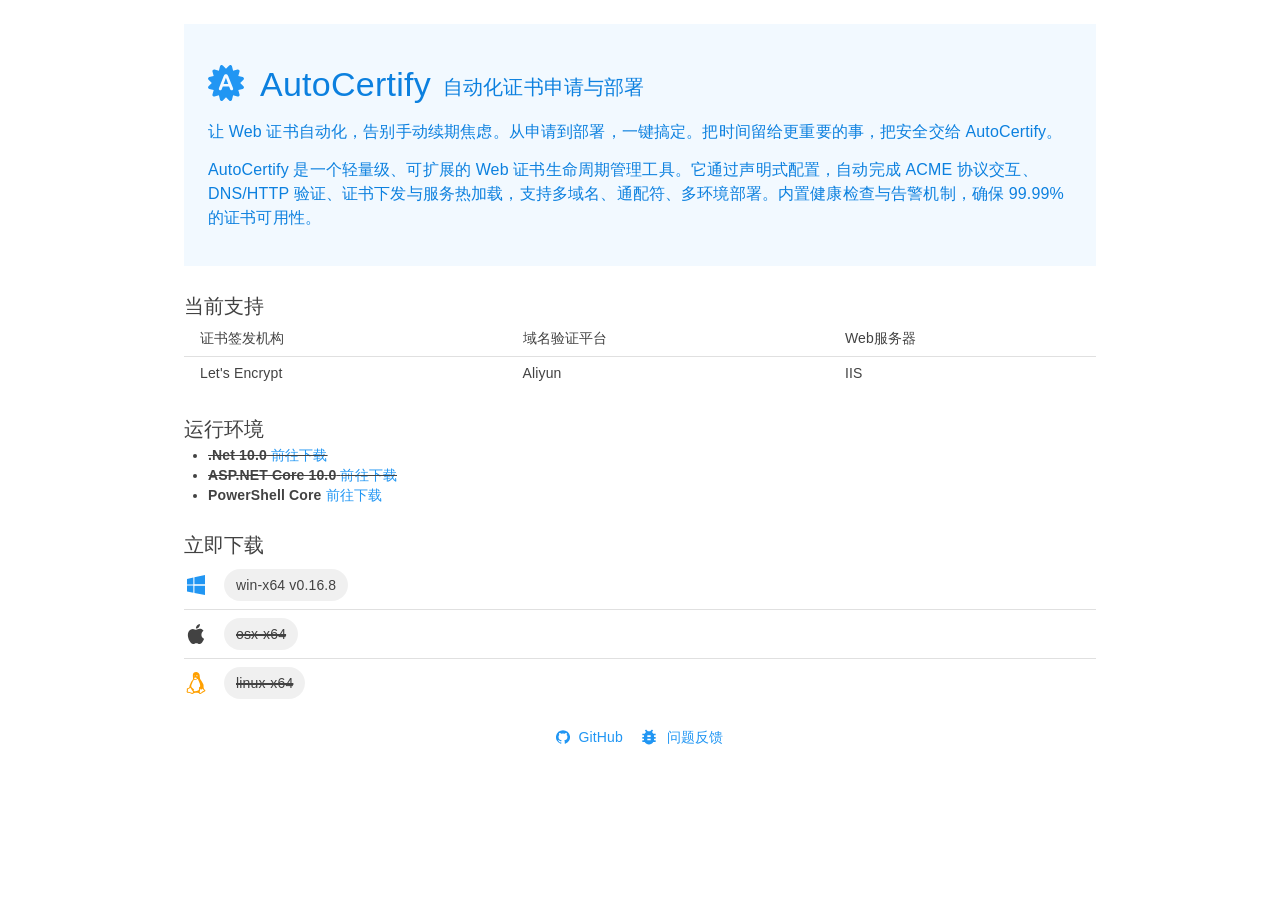
<file: index.html>
<!DOCTYPE html>
<html lang="zh-cn">
<head>
    <meta charset="UTF-8">
    <meta name="viewport" content="width=device-width, initial-scale=1.0">
    <title>AutoCertify丨自动化证书申请与部署</title>
    <link rel="icon" href="./favicon.svg">
    <link rel="stylesheet" href="./css.css" />
    <link rel="stylesheet" href="./css.theme.css" />
</head>
<body>
    <main class="mud-container mud-container-maxwidth-md mud-container--gutters my-3">
        <div class="my-6 pa-6 mud-alert-text-primary">
            <div role="group" class="d-flex flex-row align-center flex-wrap gap-3 my-3">
                <svg class="mud-icon-root mud-svg-icon mud-primary-text mud-icon-size-large me-1" focusable="false" viewBox="0 0 24 24" aria-hidden="true" role="img">
                    <path d="m21.47658,11.99677l2.15101,2.10409c0.29595,0.2804 0.40505,0.70127 0.31177,1.09105c-0.10911,0.3895 -0.42087,0.70127 -0.81065,0.79483l-2.93029,0.74819l0.8262,2.89919c0.10911,0.3895 0,0.81038 -0.29622,1.09105c-0.2804,0.29595 -0.70127,0.40505 -1.09105,0.29595l-2.89892,-0.82593l-0.74819,2.93029c-0.09356,0.3895 -0.40533,0.70127 -0.7951,0.81038c-0.09356,0.01555 -0.20266,0.03109 -0.29595,0.03109c-0.29622,0 -0.59244,-0.12465 -0.7951,-0.34286l-2.10409,-2.15073l-2.10409,2.15073c-0.28067,0.29622 -0.70155,0.40533 -1.09105,0.31177c-0.40533,-0.10911 -0.70155,-0.42087 -0.7951,-0.81038l-0.74791,-2.93029l-2.89919,0.8262c-0.38978,0.10911 -0.81065,0 -1.09105,-0.29622c-0.29622,-0.28067 -0.40533,-0.70155 -0.29622,-1.09105l0.8262,-2.89919l-2.93029,-0.74819c-0.38978,-0.09356 -0.70127,-0.40505 -0.81065,-0.79483c-0.09328,-0.38978 0.01582,-0.81038 0.31177,-1.09105l2.15101,-2.10409l-2.15101,-2.10436c-0.29595,-0.2804 -0.40505,-0.70127 -0.31177,-1.09105c0.10938,-0.3895 0.42087,-0.70127 0.81065,-0.79483l2.93029,-0.74819l-0.8262,-2.89892c-0.10911,-0.38978 0,-0.81065 0.29622,-1.09105c0.2804,-0.29622 0.70127,-0.40533 1.09105,-0.29622l2.89919,0.8262l0.74791,-2.93029c0.09356,-0.38978 0.40533,-0.70155 0.7951,-0.7951c0.3895,-0.10911 0.81038,0 1.09105,0.29622l2.10409,2.16655l2.10409,-2.16655c0.28067,-0.29622 0.686,-0.40533 1.09105,-0.29622c0.38978,0.09356 0.70155,0.40533 0.7951,0.7951l0.74819,2.93029l2.89892,-0.8262c0.38978,-0.10911 0.81065,0 1.09105,0.29622c0.29622,0.2804 0.40533,0.70127 0.29622,1.09105l-0.8262,2.89892l2.93029,0.74819c0.38978,0.09356 0.70155,0.40533 0.81065,0.79483c0.09328,0.38978 -0.01582,0.81065 -0.31177,1.09105l-2.15101,2.10436zm-6.92926,3.54591c0.06546,0.15902 0.14402,0.34259 0.23512,0.55071c0.09138,0.20839 0.17675,0.36277 0.25612,0.46315c0.07965,0.10065 0.17784,0.1803 0.29486,0.23867c0.11702,0.05864 0.25722,0.08783 0.42087,0.08783c0.28067,0 0.5207,-0.09956 0.71927,-0.2984c0.19884,-0.19884 0.2984,-0.4176 0.2984,-0.65599c0,-0.22939 -0.10529,-0.59653 -0.31586,-1.10196l-2.6878,-6.6385c-0.12629,-0.33222 -0.23021,-0.59762 -0.31231,-0.79647c-0.08183,-0.19884 -0.18221,-0.38487 -0.30168,-0.55807c-0.1192,-0.17293 -0.27604,-0.3145 -0.47024,-0.42442c-0.19393,-0.10992 -0.43615,-0.16502 -0.72609,-0.16502c-0.28558,0 -0.52534,0.0551 -0.71955,0.16502c-0.19393,0.10992 -0.35077,0.25367 -0.46997,0.43151c-0.11947,0.17784 -0.23158,0.40123 -0.33686,0.67018c-0.10529,0.26894 -0.1953,0.49943 -0.27031,0.69118l-2.63161,6.68077c-0.10747,0.26676 -0.18466,0.47488 -0.23158,0.62463c-0.04664,0.14975 -0.0701,0.29486 -0.0701,0.43506c0,0.2433 0.10065,0.46097 0.30168,0.65272c0.2013,0.19175 0.43287,0.28776 0.69473,0.28776c0.30877,0 0.53107,-0.09001 0.66663,-0.27031c0.13584,-0.18002 0.29949,-0.52752 0.49152,-1.04195l0.49097,-1.31935l4.18254,0l0.49125,1.29126l0,-0.00001zm-4.12635,-2.8561l1.52283,-4.24582l1.55093,4.24582l-3.07376,0z" />
                </svg>
                <h4 class="mud-typography mud-typography-h4 pt-1">AutoCertify</h4>
                <h6 class="mud-typography mud-typography-h6 pt-2">自动化证书申请与部署</h6>
            </div>
            <p class="mud-typography mud-typography-subtitle1 my-3">让 Web 证书自动化，告别手动续期焦虑。从申请到部署，一键搞定。把时间留给更重要的事，把安全交给 AutoCertify。</p>
            <p class="mud-typography mud-typography-body1 my-3">AutoCertify 是一个轻量级、可扩展的 Web 证书生命周期管理工具。它通过声明式配置，自动完成 ACME 协议交互、DNS/HTTP 验证、证书下发与服务热加载，支持多域名、通配符、多环境部署。内置健康检查与告警机制，确保 99.99% 的证书可用性。</p>
        </div>

        <section class="my-6">
            <h6 class="mud-typography mud-typography-h6">当前支持</h6>
            <div class="mud-table mud-table-dense mud-table-hover mud-elevation-0">
                <div class="mud-table-container">
                    <table class="mud-table-root">
                        <thead class="mud-table-head">
                            <tr class="mud-table-row">
                                <th scope="col" class="mud-table-cell">证书签发机构</th>
                                <th scope="col" class="mud-table-cell">域名验证平台</th>
                                <th scope="col" class="mud-table-cell">Web服务器</th>
                            </tr>
                        </thead>
                        <tbody class="mud-table-body">
                            <tr class="mud-table-row">
                                <td class="mud-table-cell">Let's Encrypt</td>
                                <td class="mud-table-cell">Aliyun</td>
                                <td class="mud-table-cell">IIS</td>
                            </tr>
                        </tbody>
                    </table>
                </div>
            </div>
        </section>

        <section class="my-6">
            <h6 class="mud-typography mud-typography-h6">运行环境</h6>
            <ul class="ps-6">
                <li style="text-decoration: line-through;">
                    <b>.Net 10.0</b>
                    <a target="_blank" href="https://dotnet.microsoft.com/zh-cn/download/dotnet/10.0"
                       class="mud-typography mud-link mud-primary-text mud-link-underline-hover">前往下载</a>
                </li>
                <li style="text-decoration: line-through;">
                    <b>ASP.NET Core 10.0</b>
                    <a target="_blank" href="https://dotnet.microsoft.com/zh-cn/download/dotnet/10.0"
                       class="mud-typography mud-link mud-primary-text mud-link-underline-hover">前往下载</a>
                </li>
                <li>
                    <b>PowerShell Core</b>
                    <a target="_blank" href="https://github.com/PowerShell/PowerShell/releases"
                       class="mud-typography mud-link mud-primary-text mud-link-underline-hover">前往下载</a>
                </li>
            </ul>
        </section>

        <section class="my-6">
            <h6 class="mud-typography mud-typography-h6">立即下载</h6>
            <div role="group" class="d-flex flex-row align-center gap-3 my-1">
                <svg class="mud-icon-root mud-svg-icon mud-icon-size-medium mud-primary-text" focusable="false" viewBox="0 0 24 24" aria-hidden="true" role="img">
                    <path d="M3.008 11.471v-5.554l6.347-1.396v6.855l-6.347 0.095zM20.992 1.95v9.257l-10.579 0.159v-7.077l10.579-2.338zM3.008 12.529l6.347 0.095v7.204l-6.347-1.217v-6.083zM20.992 12.793v9.257l-10.579-2.021v-7.395l10.579 0.159z" />
                </svg>
                <a class="mud-chip mud-chip-text mud-chip-size-medium mud-chip-color-default mud-clickable"
                   href="#" download="AutoCertify.zip" id="win-x64">
                    <span class="mud-chip-content">win-x64</span>
                </a>
            </div>
            <hr class="mud-divider mud-divider-fullwidth">
            <div role="group" class="d-flex flex-row align-center gap-3 my-1">
                <svg class="mud-icon-root mud-svg-icon mud-icon-size-medium" focusable="false" viewBox="0 0 24 24" aria-hidden="true" role="img">
                    <path d="M18.71 19.5c-.83 1.24-1.71 2.45-3.05 2.47-1.34.03-1.77-.79-3.29-.79-1.53 0-2 .77-3.27.82-1.31.05-2.3-1.32-3.14-2.53C4.25 17 2.94 12.45 4.7 9.39c.87-1.52 2.43-2.48 4.12-2.51 1.28-.02 2.5.87 3.29.87.78 0 2.26-1.07 3.81-.91.65.03 2.47.26 3.64 1.98-.09.06-2.17 1.28-2.15 3.81.03 3.02 2.65 4.03 2.68 4.04-.03.07-.42 1.44-1.38 2.83M13 3.5c.73-.83 1.94-1.46 2.94-1.5.13 1.17-.34 2.35-1.04 3.19-.69.85-1.83 1.51-2.95 1.42-.15-1.15.41-2.35 1.05-3.11z" />
                </svg>
                <span class="mud-chip mud-chip-text mud-chip-size-medium mud-chip-color-default mud-clickable"
                      id="osx-x64">
                    <span class="mud-chip-content" style="text-decoration: line-through 2px;">osx-x64</span>
                </span>
            </div>
            <hr class="mud-divider mud-divider-fullwidth">
            <div role="group" class="d-flex flex-row align-center gap-3 my-1">
                <svg class="mud-icon-root mud-svg-icon mud-icon-size-medium" focusable="false" viewBox="0 0 24 24" aria-hidden="true" role="img" style="color:#FFA000">
                    <path d="M20.812 18.664c-1.164-.328-.834-1.798-1.333-2.557.354-1.35.093-2.796-.664-3.963-.775-1.415-1.801-2.672-2.65-4.037-.616-1.506-.105-3.221-.738-4.734-.413-1.499-1.943-2.55-3.491-2.361-1.292.083-2.72.825-2.96 2.21-.413 1.763.289 3.581-.102 5.344-.816 1.243-1.926 2.332-2.337 3.804-.243 1.07-.977 1.995-1.042 3.094.05.88-.9 1.776-1.844 1.841-1.283.149-.72 1.468-.735 2.276-.677.992-.085 2.123 1.11 2.125 1.22.097 2.357.536 3.498.94 1.055.6 2.007-.093 2.759-.627 1.445-.267 2.943-.307 4.38.028.501 1.198 2.254 1.23 3.011.277 1.018-.918 2.38-1.33 3.44-2.173.474-.444.315-1.271-.302-1.487zm-10.854-.098c-.393-.986-1.51-1.383-2.196-2.14-.855-.918-.477-2.394.054-3.387.607-1.028.685-2.314 1.483-3.238.462-.392.237-1.973.932-1.078 1.068.913 2.176-.328 3.159-.742.801-.13.914 1.422 1.36 2.047.706 1.76 1.685 3.582 1.337 5.542.05.733-1.35.312-1.057 1.38.01 1.019.073 2.114-1.027 2.606-1.09.809-2.534.813-3.829.719l-.686-.785a.843.843 0 0 0 .47-.924zm.87-12.94c.001-.437-.883-1.369-1.25-.473.17-1.385 1.558-.578 1.25.473zm2.719.333c.545-1.303-1.626-1.676-1.403-.225-.746-1.004 1.122-2.34 1.524-.885.12.364.083.783-.121 1.11zm-.35 1.177c-.745.288-1.55 1.38-2.373.893-.59-.291-1.07-.842-.21-1.173.72-.954 1.81-.088 2.582.28zm2.592 13.443c.274-1.106.401-2.246.256-3.38.015-.093.259 1.416 1.043 1.2.732.043 1.529-.286 1.877-.961-.19 1.021.726 1.637 1.336 2.107-.986.63-2.16.993-2.96 1.891-.793.98-1.891.271-1.552-.857zM3.88 18.706c-.183-1.083 1.851-.386 1.93-1.598.56-1.142 1.408.777 1.752 1.284.406.943 1.34 1.594 1.587 2.59-.1 1.258-1.513.847-2.269.462-.945-.492-2.012-.57-3.036-.79-.471-.403.43-1.353.036-1.948z" />
                </svg>
                <span class="mud-chip mud-chip-text mud-chip-size-medium mud-chip-color-default mud-clickable"
                      id="linux-x64">
                    <span class="mud-chip-content" style="text-decoration: line-through 2px;">linux-x64</span>
                </span>
            </div>
        </section>
    </main>
    <footer class="mud-container mud-container-maxwidth-md mud-container--gutters my-3">
        <div class="mx-auto" style="width: fit-content;">
            <a target="_blank" href="https://github.com/liyanjie2048/liyanjie.net.auto-certify" rel="noopener"
               class="mud-typography mud-link mud-primary-text mud-link-underline-hover">
                <svg class="mud-icon-root mud-svg-icon mud-icon-size-small mud-link-icon-start" focusable="false" viewBox="0 0 24 24" aria-hidden="true" role="img"
                     style="margin-top:-.2rem;">
                    <path d="M12 .3a12 12 0 0 0-3.8 23.4c.6.1.8-.3.8-.6v-2c-3.3.7-4-1.6-4-1.6-.6-1.4-1.4-1.8-1.4-1.8-1-.7.1-.7.1-.7 1.2 0 1.9 1.2 1.9 1.2 1 1.8 2.8 1.3 3.5 1 0-.8.4-1.3.7-1.6-2.7-.3-5.5-1.3-5.5-6 0-1.2.5-2.3 1.3-3.1-.2-.4-.6-1.6 0-3.2 0 0 1-.3 3.4 1.2a11.5 11.5 0 0 1 6 0c2.3-1.5 3.3-1.2 3.3-1.2.6 1.6.2 2.8 0 3.2.9.8 1.3 1.9 1.3 3.2 0 4.6-2.8 5.6-5.5 5.9.5.4.9 1 .9 2.2v3.3c0 .3.1.7.8.6A12 12 0 0 0 12 .3" />
                </svg>
                GitHub
            </a>
            <a target="_blank" href="https://github.com/liyanjie2048/liyanjie.net.auto-certify/issues" rel="noopener"
               class="mud-typography mud-link mud-primary-text mud-link-underline-hover ms-3">
                <svg class="mud-icon-root mud-svg-icon mud-link-icon-start" focusable="false" viewBox="0 0 24 24" aria-hidden="true" role="img"
                     style="margin-top:-.2rem; font-size: 1.25rem !important;">
                    <path d="M0 0h24v24H0z" fill="none" />
                    <path d="M20 8h-2.81c-.45-.78-1.07-1.45-1.82-1.96L17 4.41 15.59 3l-2.17 2.17C12.96 5.06 12.49 5 12 5c-.49 0-.96.06-1.41.17L8.41 3 7 4.41l1.62 1.63C7.88 6.55 7.26 7.22 6.81 8H4v2h2.09c-.05.33-.09.66-.09 1v1H4v2h2v1c0 .34.04.67.09 1H4v2h2.81c1.04 1.79 2.97 3 5.19 3s4.15-1.21 5.19-3H20v-2h-2.09c.05-.33.09-.66.09-1v-1h2v-2h-2v-1c0-.34-.04-.67-.09-1H20V8zm-6 8h-4v-2h4v2zm0-4h-4v-2h4v2z" />
                </svg>
                问题反馈
            </a>
        </div>
    </footer>

    <script src="./js.js"></script>
</body>
</html>
</file>
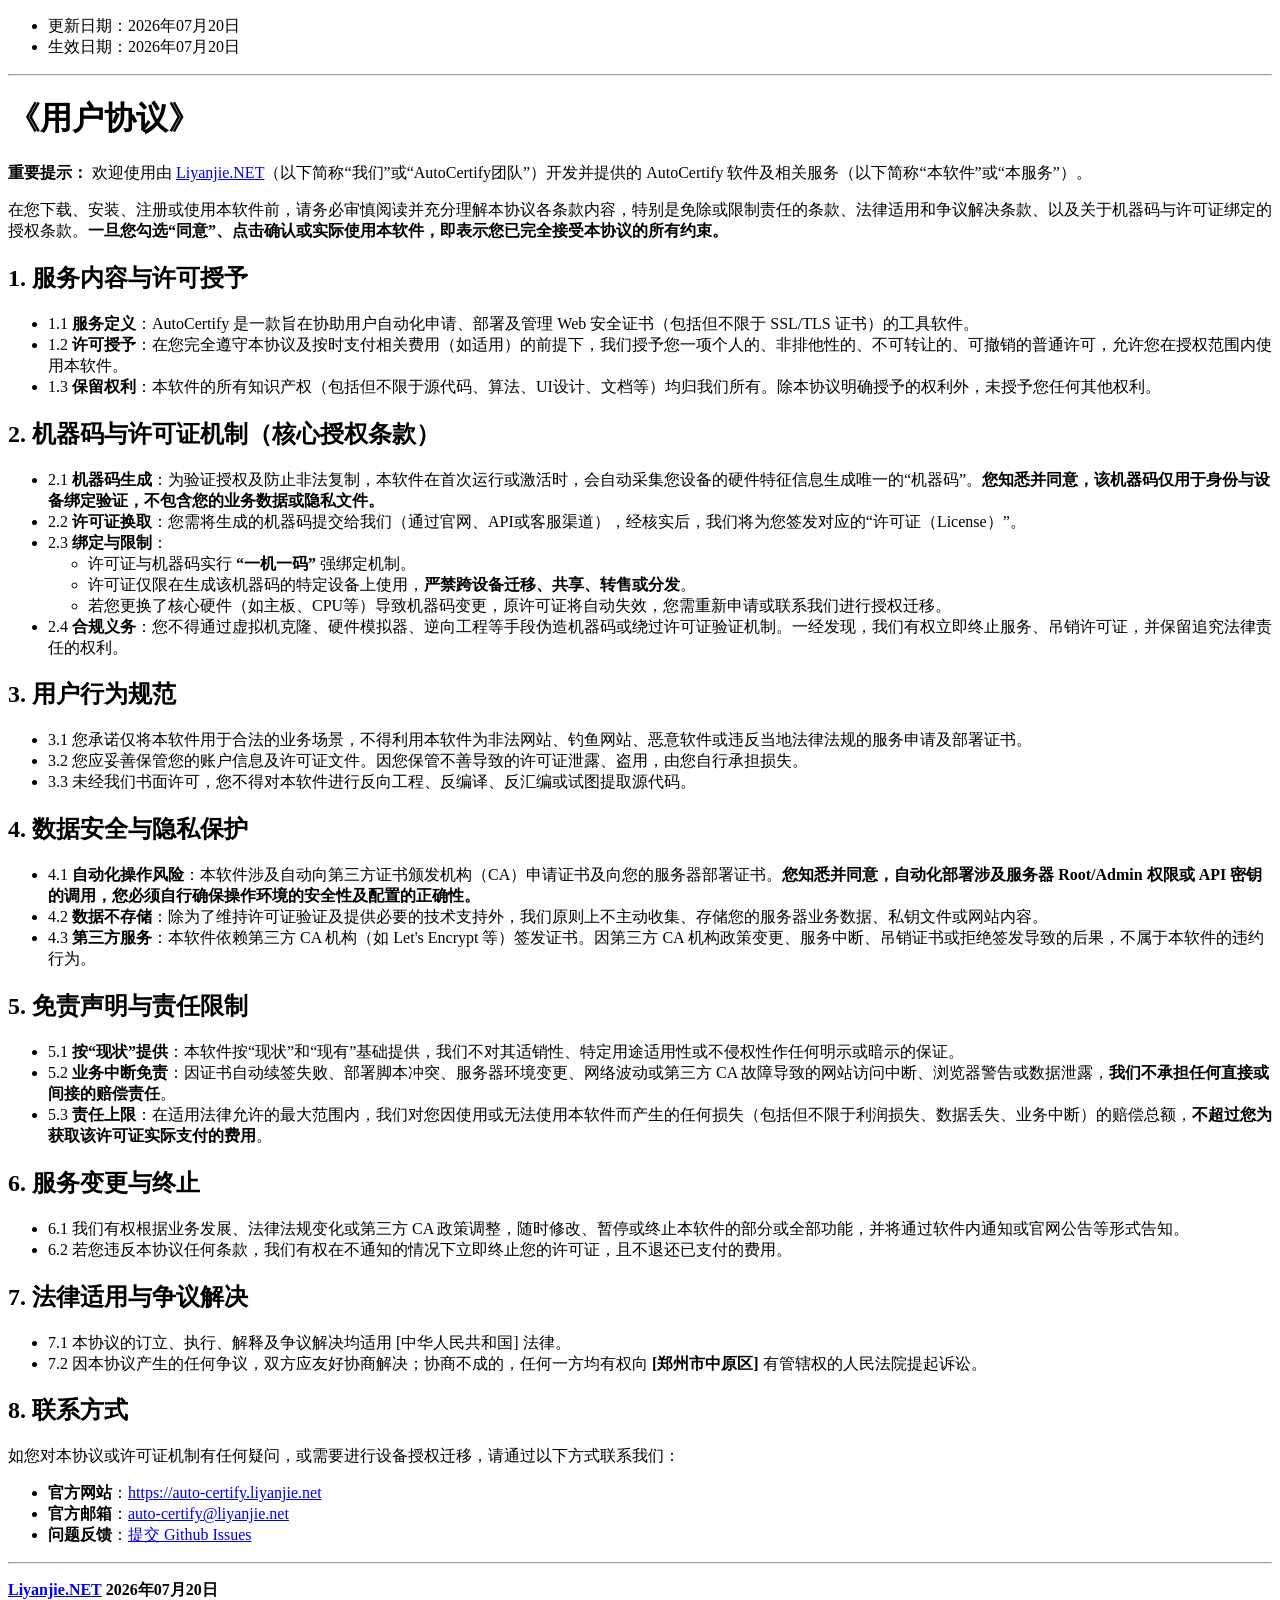
<file: user-agreement.html>
<!DOCTYPE html>
<html lang="zh-cn">
<head>
    <meta charset="UTF-8">
    <meta name="viewport" content="width=device-width, initial-scale=1.0">
    <title>用户协议 - AutoCertify丨自动化证书申请与部署</title>
</head>
<body>
    <ul>
        <li>更新日期：2026年07月20日</li>
        <li>生效日期：2026年07月20日</li>
    </ul>
    <hr>
    <h1 id="section">《用户协议》</h1>
    <p>
        <strong>重要提示：</strong> 欢迎使用由
        <a href="https://liyanjie.net" title="Liyanjie.NET">Liyanjie.NET</a>（以下简称“我们”或“AutoCertify团队”）开发并提供的 AutoCertify 软件及相关服务（以下简称“本软件”或“本服务”）。
    </p>
    <p>在您下载、安装、注册或使用本软件前，请务必审慎阅读并充分理解本协议各条款内容，特别是免除或限制责任的条款、法律适用和争议解决条款、以及关于机器码与许可证绑定的授权条款。<strong>一旦您勾选“同意”、点击确认或实际使用本软件，即表示您已完全接受本协议的所有约束。</strong>
    </p>
    <h2 id="section-1">1. 服务内容与许可授予</h2>
    <ul>
        <li>1.1
            <strong>服务定义</strong>：AutoCertify 是一款旨在协助用户自动化申请、部署及管理 Web 安全证书（包括但不限于 SSL/TLS 证书）的工具软件。
        </li>
        <li>1.2
            <strong>许可授予</strong>：在您完全遵守本协议及按时支付相关费用（如适用）的前提下，我们授予您一项个人的、非排他性的、不可转让的、可撤销的普通许可，允许您在授权范围内使用本软件。
        </li>
        <li>1.3
            <strong>保留权利</strong>：本软件的所有知识产权（包括但不限于源代码、算法、UI设计、文档等）均归我们所有。除本协议明确授予的权利外，未授予您任何其他权利。
        </li>
    </ul>
    <h2 id="section-2">2. 机器码与许可证机制（核心授权条款）</h2>
    <ul>
        <li>2.1
            <strong>机器码生成</strong>：为验证授权及防止非法复制，本软件在首次运行或激活时，会自动采集您设备的硬件特征信息生成唯一的“机器码”。<strong>您知悉并同意，该机器码仅用于身份与设备绑定验证，不包含您的业务数据或隐私文件。</strong>
        </li>
        <li>2.2
            <strong>许可证换取</strong>：您需将生成的机器码提交给我们（通过官网、API或客服渠道），经核实后，我们将为您签发对应的“许可证（License）”。
        </li>
        <li>2.3
            <strong>绑定与限制</strong>：
            <ul>
                <li>许可证与机器码实行
                    <strong>“一机一码”</strong> 强绑定机制。
                </li>
                <li>许可证仅限在生成该机器码的特定设备上使用，<strong>严禁跨设备迁移、共享、转售或分发</strong>。
                </li>
                <li>若您更换了核心硬件（如主板、CPU等）导致机器码变更，原许可证将自动失效，您需重新申请或联系我们进行授权迁移。</li>
            </ul>
        </li>
        <li>2.4
            <strong>合规义务</strong>：您不得通过虚拟机克隆、硬件模拟器、逆向工程等手段伪造机器码或绕过许可证验证机制。一经发现，我们有权立即终止服务、吊销许可证，并保留追究法律责任的权利。
        </li>
    </ul>
    <h2 id="section-3">3. 用户行为规范</h2>
    <ul>
        <li>3.1 您承诺仅将本软件用于合法的业务场景，不得利用本软件为非法网站、钓鱼网站、恶意软件或违反当地法律法规的服务申请及部署证书。</li>
        <li>3.2 您应妥善保管您的账户信息及许可证文件。因您保管不善导致的许可证泄露、盗用，由您自行承担损失。</li>
        <li>3.3 未经我们书面许可，您不得对本软件进行反向工程、反编译、反汇编或试图提取源代码。</li>
    </ul>
    <h2 id="section-4">4. 数据安全与隐私保护</h2>
    <ul>
        <li>4.1
            <strong>自动化操作风险</strong>：本软件涉及自动向第三方证书颁发机构（CA）申请证书及向您的服务器部署证书。<strong>您知悉并同意，自动化部署涉及服务器 Root/Admin 权限或 API 密钥的调用，您必须自行确保操作环境的安全性及配置的正确性。</strong>
        </li>
        <li>4.2
            <strong>数据不存储</strong>：除为了维持许可证验证及提供必要的技术支持外，我们原则上不主动收集、存储您的服务器业务数据、私钥文件或网站内容。
        </li>
        <li>4.3
            <strong>第三方服务</strong>：本软件依赖第三方 CA 机构（如 Let's Encrypt 等）签发证书。因第三方 CA 机构政策变更、服务中断、吊销证书或拒绝签发导致的后果，不属于本软件的违约行为。
        </li>
    </ul>
    <h2 id="section-5">5. 免责声明与责任限制</h2>
    <ul>
        <li>5.1
            <strong>按“现状”提供</strong>：本软件按“现状”和“现有”基础提供，我们不对其适销性、特定用途适用性或不侵权性作任何明示或暗示的保证。
        </li>
        <li>5.2
            <strong>业务中断免责</strong>：因证书自动续签失败、部署脚本冲突、服务器环境变更、网络波动或第三方 CA 故障导致的网站访问中断、浏览器警告或数据泄露，<strong>我们不承担任何直接或间接的赔偿责任</strong>。
        </li>
        <li>5.3
            <strong>责任上限</strong>：在适用法律允许的最大范围内，我们对您因使用或无法使用本软件而产生的任何损失（包括但不限于利润损失、数据丢失、业务中断）的赔偿总额，<strong>不超过您为获取该许可证实际支付的费用</strong>。
        </li>
    </ul>
    <h2 id="section-6">6. 服务变更与终止</h2>
    <ul>
        <li>6.1 我们有权根据业务发展、法律法规变化或第三方 CA 政策调整，随时修改、暂停或终止本软件的部分或全部功能，并将通过软件内通知或官网公告等形式告知。</li>
        <li>6.2 若您违反本协议任何条款，我们有权在不通知的情况下立即终止您的许可证，且不退还已支付的费用。</li>
    </ul>
    <h2 id="section-7">7. 法律适用与争议解决</h2>
    <ul>
        <li>7.1 本协议的订立、执行、解释及争议解决均适用 [中华人民共和国] 法律。</li>
        <li>7.2 因本协议产生的任何争议，双方应友好协商解决；协商不成的，任何一方均有权向
            <strong>[郑州市中原区]</strong> 有管辖权的人民法院提起诉讼。
        </li>
    </ul>
    <h2 id="section-8">8. 联系方式</h2>
    <p>如您对本协议或许可证机制有任何疑问，或需要进行设备授权迁移，请通过以下方式联系我们：</p>
    <ul>
        <li>
            <strong>官方网站</strong>：<a href="https://auto-certify.liyanjie.net" title="AutoCertify丨自动化证书申请与部署">https://auto-certify.liyanjie.net</a>
        </li>
        <li>
            <strong>官方邮箱</strong>：<a href="mailto:auto-certify@liyanjie.net">auto-certify@liyanjie.net</a>
        </li>
        <li>
            <strong>问题反馈</strong>：<a href="https://github.com/liyanjie2048/liyanjie.net.auto-certify/issues">提交 Github Issues</a>
        </li>
    </ul>
    <hr>
    <p>
        <strong><a href="https://liyanjie.net" title="Liyanjie.NET">Liyanjie.NET</a></strong>
        <strong>2026年07月20日</strong>
    </p>
</body>
</html>
</file>
<file: css.theme.css>
@media (prefers-color-scheme: light) {
    :root {
        --mud-palette-black: rgba(39, 44, 52, 1);
        --mud-palette-white: rgba(255, 255, 255, 1);
        --mud-palette-primary: rgba(33, 150, 243, 1);
        --mud-palette-primary-rgb: 33, 150, 243;
        --mud-palette-primary-text: rgba(255, 255, 255, 1);
        --mud-palette-primary-darken: rgb(12, 128, 223);
        --mud-palette-primary-lighten: rgb(71, 167, 245);
        --mud-palette-primary-hover: rgba(33, 150, 243, 0.058823529411764705);
        --mud-palette-secondary: rgba(255, 64, 129, 1);
        --mud-palette-secondary-rgb: 255, 64, 129;
        --mud-palette-secondary-text: rgba(255, 255, 255, 1);
        --mud-palette-secondary-darken: rgb(255, 31, 105);
        --mud-palette-secondary-lighten: rgb(255, 102, 153);
        --mud-palette-secondary-hover: rgba(255, 64, 129, 0.058823529411764705);
        --mud-palette-tertiary: rgba(30, 200, 165, 1);
        --mud-palette-tertiary-rgb: 30, 200, 165;
        --mud-palette-tertiary-text: rgba(255, 255, 255, 1);
        --mud-palette-tertiary-darken: rgb(25, 169, 140);
        --mud-palette-tertiary-lighten: rgb(42, 223, 187);
        --mud-palette-tertiary-hover: rgba(30, 200, 165, 0.058823529411764705);
        --mud-palette-info: rgba(33, 150, 243, 1);
        --mud-palette-info-rgb: 33, 150, 243;
        --mud-palette-info-text: rgba(255, 255, 255, 1);
        --mud-palette-info-darken: rgb(12, 128, 223);
        --mud-palette-info-lighten: rgb(71, 167, 245);
        --mud-palette-info-hover: rgba(33, 150, 243, 0.058823529411764705);
        --mud-palette-success: rgba(0, 200, 83, 1);
        --mud-palette-success-rgb: 0, 200, 83;
        --mud-palette-success-text: rgba(255, 255, 255, 1);
        --mud-palette-success-darken: rgb(0, 163, 68);
        --mud-palette-success-lighten: rgb(0, 235, 98);
        --mud-palette-success-hover: rgba(0, 200, 83, 0.058823529411764705);
        --mud-palette-warning: rgba(255, 152, 0, 1);
        --mud-palette-warning-rgb: 255, 152, 0;
        --mud-palette-warning-text: rgba(255, 255, 255, 1);
        --mud-palette-warning-darken: rgb(214, 129, 0);
        --mud-palette-warning-lighten: rgb(255, 167, 36);
        --mud-palette-warning-hover: rgba(255, 152, 0, 0.058823529411764705);
        --mud-palette-error: rgba(244, 67, 54, 1);
        --mud-palette-error-rgb: 244, 67, 54;
        --mud-palette-error-text: rgba(255, 255, 255, 1);
        --mud-palette-error-darken: rgb(242, 28, 13);
        --mud-palette-error-lighten: rgb(246, 96, 85);
        --mud-palette-error-hover: rgba(244, 67, 54, 0.058823529411764705);
        --mud-palette-dark: rgba(66, 66, 66, 1);
        --mud-palette-dark-rgb: 66, 66, 66;
        --mud-palette-dark-text: rgba(255, 255, 255, 1);
        --mud-palette-dark-darken: rgb(46, 46, 46);
        --mud-palette-dark-lighten: rgb(87, 87, 87);
        --mud-palette-dark-hover: rgba(66, 66, 66, 0.058823529411764705);
        --mud-palette-text-primary: rgba(66, 66, 66, 1);
        --mud-palette-text-primary-rgb: 66, 66, 66;
        --mud-palette-text-secondary: rgba(0, 0, 0, 0.5372549019607843);
        --mud-palette-text-secondary-rgb: 0, 0, 0;
        --mud-palette-text-disabled: rgba(0, 0, 0, 0.3764705882352941);
        --mud-palette-text-disabled-rgb: 0, 0, 0;
        --mud-palette-action-default: rgba(0, 0, 0, 0.5372549019607843);
        --mud-palette-action-default-hover: rgba(0, 0, 0, 0.058823529411764705);
        --mud-palette-action-disabled: rgba(0, 0, 0, 0.25882352941176473);
        --mud-palette-action-disabled-background: rgba(0, 0, 0, 0.11764705882352941);
        --mud-palette-surface: rgba(255, 255, 255, 1);
        --mud-palette-surface-rgb: 255, 255, 255;
        --mud-palette-background: rgba(255, 255, 255, 1);
        --mud-palette-background-gray: rgba(245, 245, 245, 1);
        --mud-palette-drawer-background: rgba(255, 255, 255, 1);
        --mud-palette-drawer-text: rgba(66, 66, 66, 1);
        --mud-palette-drawer-icon: rgba(97, 97, 97, 1);
        --mud-palette-appbar-background: rgba(89, 74, 226, 1);
        --mud-palette-appbar-text: rgba(255, 255, 255, 1);
        --mud-palette-lines-default: rgba(0, 0, 0, 0.11764705882352941);
        --mud-palette-lines-inputs: rgba(189, 189, 189, 1);
        --mud-palette-table-lines: rgba(224, 224, 224, 1);
        --mud-palette-table-striped: rgba(0, 0, 0, 0.0196078431372549);
        --mud-palette-table-hover: rgba(0, 0, 0, 0.0392156862745098);
        --mud-palette-divider: rgba(224, 224, 224, 1);
        --mud-palette-divider-rgb: 224, 224, 224;
        --mud-palette-divider-light: rgba(0, 0, 0, 0.8);
        --mud-palette-skeleton: rgba(0, 0, 0, 0.10980392156862745);
        --mud-palette-gray-default: #9E9E9E;
        --mud-palette-gray-light: #BDBDBD;
        --mud-palette-gray-lighter: #E0E0E0;
        --mud-palette-gray-dark: #757575;
        --mud-palette-gray-darker: #616161;
        --mud-palette-overlay-dark: rgba(33, 33, 33, 0.4980392156862745);
        --mud-palette-overlay-light: rgba(255, 255, 255, 0.4980392156862745);
        --mud-palette-border-opacity: 1;
        --mud-ripple-color: var(--mud-palette-text-primary);
        --mud-ripple-opacity: 0.1;
        --mud-ripple-opacity-secondary: 0.2;
        --mud-elevation-0: none;
        --mud-elevation-1: 0px 2px 1px -1px rgba(0, 0, 0, 0.2), 0px 1px 1px 0px rgba(0, 0, 0, 0.14), 0px 1px 3px 0px rgba(0, 0, 0, 0.12);
        --mud-elevation-2: 0px 3px 1px -2px rgba(0, 0, 0, 0.2), 0px 2px 2px 0px rgba(0, 0, 0, 0.14), 0px 1px 5px 0px rgba(0, 0, 0, 0.12);
        --mud-elevation-3: 0px 3px 3px -2px rgba(0, 0, 0, 0.2), 0px 3px 4px 0px rgba(0, 0, 0, 0.14), 0px 1px 8px 0px rgba(0, 0, 0, 0.12);
        --mud-elevation-4: 0px 2px 4px -1px rgba(0, 0, 0, 0.2), 0px 4px 5px 0px rgba(0, 0, 0, 0.14), 0px 1px 10px 0px rgba(0, 0, 0, 0.12);
        --mud-elevation-5: 0px 3px 5px -1px rgba(0, 0, 0, 0.2), 0px 5px 8px 0px rgba(0, 0, 0, 0.14), 0px 1px 14px 0px rgba(0, 0, 0, 0.12);
        --mud-elevation-6: 0px 3px 5px -1px rgba(0, 0, 0, 0.2), 0px 6px 10px 0px rgba(0, 0, 0, 0.14), 0px 1px 18px 0px rgba(0, 0, 0, 0.12);
        --mud-elevation-7: 0px 4px 5px -2px rgba(0, 0, 0, 0.2), 0px 7px 10px 1px rgba(0, 0, 0, 0.14), 0px 2px 16px 1px rgba(0, 0, 0, 0.12);
        --mud-elevation-8: 0px 5px 5px -3px rgba(0, 0, 0, 0.2), 0px 8px 10px 1px rgba(0, 0, 0, 0.14), 0px 3px 14px 2px rgba(0, 0, 0, 0.12);
        --mud-elevation-9: 0px 5px 6px -3px rgba(0, 0, 0, 0.2), 0px 9px 12px 1px rgba(0, 0, 0, 0.14), 0px 3px 16px 2px rgba(0, 0, 0, 0.12);
        --mud-elevation-10: 0px 6px 6px -3px rgba(0, 0, 0, 0.2), 0px 10px 14px 1px rgba(0, 0, 0, 0.14), 0px 4px 18px 3px rgba(0, 0, 0, 0.12);
        --mud-elevation-11: 0px 6px 7px -4px rgba(0, 0, 0, 0.2), 0px 11px 15px 1px rgba(0, 0, 0, 0.14), 0px 4px 20px 3px rgba(0, 0, 0, 0.12);
        --mud-elevation-12: 0px 7px 8px -4px rgba(0, 0, 0, 0.2), 0px 12px 17px 2px rgba(0, 0, 0, 0.14), 0px 5px 22px 4px rgba(0, 0, 0, 0.12);
        --mud-elevation-13: 0px 7px 8px -4px rgba(0, 0, 0, 0.2), 0px 13px 19px 2px rgba(0, 0, 0, 0.14), 0px 5px 24px 4px rgba(0, 0, 0, 0.12);
        --mud-elevation-14: 0px 7px 9px -4px rgba(0, 0, 0, 0.2), 0px 14px 21px 2px rgba(0, 0, 0, 0.14), 0px 5px 26px 4px rgba(0, 0, 0, 0.12);
        --mud-elevation-15: 0px 8px 9px -5px rgba(0, 0, 0, 0.2), 0px 15px 22px 2px rgba(0, 0, 0, 0.14), 0px 6px 28px 5px rgba(0, 0, 0, 0.12);
        --mud-elevation-16: 0px 8px 10px -5px rgba(0, 0, 0, 0.2), 0px 16px 24px 2px rgba(0, 0, 0, 0.14), 0px 6px 30px 5px rgba(0, 0, 0, 0.12);
        --mud-elevation-17: 0px 8px 11px -5px rgba(0, 0, 0, 0.2), 0px 17px 26px 2px rgba(0, 0, 0, 0.14), 0px 6px 32px 5px rgba(0, 0, 0, 0.12);
        --mud-elevation-18: 0px 9px 11px -5px rgba(0, 0, 0, 0.2), 0px 18px 28px 2px rgba(0, 0, 0, 0.14), 0px 7px 34px 6px rgba(0, 0, 0, 0.12);
        --mud-elevation-19: 0px 9px 12px -6px rgba(0, 0, 0, 0.2), 0px 19px 29px 2px rgba(0, 0, 0, 0.14), 0px 7px 36px 6px rgba(0, 0, 0, 0.12);
        --mud-elevation-20: 0px 10px 13px -6px rgba(0, 0, 0, 0.2), 0px 20px 31px 3px rgba(0, 0, 0, 0.14), 0px 8px 38px 7px rgba(0, 0, 0, 0.12);
        --mud-elevation-21: 0px 10px 13px -6px rgba(0, 0, 0, 0.2), 0px 21px 33px 3px rgba(0, 0, 0, 0.14), 0px 8px 40px 7px rgba(0, 0, 0, 0.12);
        --mud-elevation-22: 0px 10px 14px -6px rgba(0, 0, 0, 0.2), 0px 22px 35px 3px rgba(0, 0, 0, 0.14), 0px 8px 42px 7px rgba(0, 0, 0, 0.12);
        --mud-elevation-23: 0px 11px 14px -7px rgba(0, 0, 0, 0.2), 0px 23px 36px 3px rgba(0, 0, 0, 0.14), 0px 9px 44px 8px rgba(0, 0, 0, 0.12);
        --mud-elevation-24: 0px 11px 15px -7px rgba(0, 0, 0, 0.2), 0px 24px 38px 3px rgba(0, 0, 0, 0.14), 0px 9px 46px 8px rgba(0, 0, 0, 0.12);
        --mud-elevation-25: 0 5px 5px -3px rgba(0, 0, 0, .06), 0 8px 10px 1px rgba(0, 0, 0, .042), 0 3px 14px 2px rgba(0, 0, 0, .036);
        --mud-default-borderradius: 4px;
        --mud-drawer-width-left: 240px;
        --mud-drawer-width-right: 240px;
        --mud-drawer-width-mini-left: 56px;
        --mud-drawer-width-mini-right: 56px;
        --mud-appbar-height: 64px;
        --mud-typography-default-family: Roboto, Helvetica, Arial, sans-serif;
        --mud-typography-default-size: .875rem;
        --mud-typography-default-weight: 400;
        --mud-typography-default-lineheight: 1.43;
        --mud-typography-default-letterspacing: .01071em;
        --mud-typography-default-text-transform: none;
        --mud-typography-h1-family: Roboto, Helvetica, Arial, sans-serif;
        --mud-typography-h1-size: 6rem;
        --mud-typography-h1-weight: 300;
        --mud-typography-h1-lineheight: 1.167;
        --mud-typography-h1-letterspacing: -.01562em;
        --mud-typography-h1-text-transform: none;
        --mud-typography-h2-family: Roboto, Helvetica, Arial, sans-serif;
        --mud-typography-h2-size: 3.75rem;
        --mud-typography-h2-weight: 300;
        --mud-typography-h2-lineheight: 1.2;
        --mud-typography-h2-letterspacing: -.00833em;
        --mud-typography-h2-text-transform: none;
        --mud-typography-h3-family: Roboto, Helvetica, Arial, sans-serif;
        --mud-typography-h3-size: 3rem;
        --mud-typography-h3-weight: 400;
        --mud-typography-h3-lineheight: 1.167;
        --mud-typography-h3-letterspacing: 0;
        --mud-typography-h3-text-transform: none;
        --mud-typography-h4-family: Roboto, Helvetica, Arial, sans-serif;
        --mud-typography-h4-size: 2.125rem;
        --mud-typography-h4-weight: 400;
        --mud-typography-h4-lineheight: 1.235;
        --mud-typography-h4-letterspacing: .00735em;
        --mud-typography-h4-text-transform: none;
        --mud-typography-h5-family: Roboto, Helvetica, Arial, sans-serif;
        --mud-typography-h5-size: 1.5rem;
        --mud-typography-h5-weight: 400;
        --mud-typography-h5-lineheight: 1.334;
        --mud-typography-h5-letterspacing: 0;
        --mud-typography-h5-text-transform: none;
        --mud-typography-h6-family: Roboto, Helvetica, Arial, sans-serif;
        --mud-typography-h6-size: 1.25rem;
        --mud-typography-h6-weight: 500;
        --mud-typography-h6-lineheight: 1.6;
        --mud-typography-h6-letterspacing: .0075em;
        --mud-typography-h6-text-transform: none;
        --mud-typography-subtitle1-family: Roboto, Helvetica, Arial, sans-serif;
        --mud-typography-subtitle1-size: 1rem;
        --mud-typography-subtitle1-weight: 400;
        --mud-typography-subtitle1-lineheight: 1.75;
        --mud-typography-subtitle1-letterspacing: .00938em;
        --mud-typography-subtitle1-text-transform: none;
        --mud-typography-subtitle2-family: Roboto, Helvetica, Arial, sans-serif;
        --mud-typography-subtitle2-size: .875rem;
        --mud-typography-subtitle2-weight: 500;
        --mud-typography-subtitle2-lineheight: 1.57;
        --mud-typography-subtitle2-letterspacing: .00714em;
        --mud-typography-subtitle2-text-transform: none;
        --mud-typography-body1-family: Roboto, Helvetica, Arial, sans-serif;
        --mud-typography-body1-size: 1rem;
        --mud-typography-body1-weight: 400;
        --mud-typography-body1-lineheight: 1.5;
        --mud-typography-body1-letterspacing: .00938em;
        --mud-typography-body1-text-transform: none;
        --mud-typography-body2-family: Roboto, Helvetica, Arial, sans-serif;
        --mud-typography-body2-size: .875rem;
        --mud-typography-body2-weight: 400;
        --mud-typography-body2-lineheight: 1.43;
        --mud-typography-body2-letterspacing: .01071em;
        --mud-typography-body2-text-transform: none;
        --mud-typography-button-family: Roboto, Helvetica, Arial, sans-serif;
        --mud-typography-button-size: .875rem;
        --mud-typography-button-weight: 500;
        --mud-typography-button-lineheight: 1.75;
        --mud-typography-button-letterspacing: .02857em;
        --mud-typography-button-text-transform: uppercase;
        --mud-typography-caption-family: Roboto, Helvetica, Arial, sans-serif;
        --mud-typography-caption-size: .75rem;
        --mud-typography-caption-weight: 400;
        --mud-typography-caption-lineheight: 1.66;
        --mud-typography-caption-letterspacing: .03333em;
        --mud-typography-caption-text-transform: none;
        --mud-typography-overline-family: Roboto, Helvetica, Arial, sans-serif;
        --mud-typography-overline-size: .75rem;
        --mud-typography-overline-weight: 400;
        --mud-typography-overline-lineheight: 2.66;
        --mud-typography-overline-letterspacing: .08333em;
        --mud-typography-overline-text-transform: none;
        --mud-zindex-drawer: 1100;
        --mud-zindex-appbar: 1300;
        --mud-zindex-dialog: 1400;
        --mud-zindex-popover: 1200;
        --mud-zindex-snackbar: 1500;
        --mud-zindex-tooltip: 1600;
        --mud-native-html-color-scheme: light;
    }
}

@media (prefers-color-scheme: dark) {

    :root {
        --mud-palette-black: rgba(39, 39, 47, 1);
        --mud-palette-white: rgba(255, 255, 255, 1);
        --mud-palette-primary: rgba(33, 150, 243, 1);
        --mud-palette-primary-rgb: 33, 150, 243;
        --mud-palette-primary-text: rgba(255, 255, 255, 1);
        --mud-palette-primary-darken: rgb(12, 128, 223);
        --mud-palette-primary-lighten: rgb(71, 167, 245);
        --mud-palette-primary-hover: rgba(33, 150, 243, 0.058823529411764705);
        --mud-palette-secondary: rgba(255, 64, 129, 1);
        --mud-palette-secondary-rgb: 255, 64, 129;
        --mud-palette-secondary-text: rgba(255, 255, 255, 1);
        --mud-palette-secondary-darken: rgb(255, 31, 105);
        --mud-palette-secondary-lighten: rgb(255, 102, 153);
        --mud-palette-secondary-hover: rgba(255, 64, 129, 0.058823529411764705);
        --mud-palette-tertiary: rgba(30, 200, 165, 1);
        --mud-palette-tertiary-rgb: 30, 200, 165;
        --mud-palette-tertiary-text: rgba(255, 255, 255, 1);
        --mud-palette-tertiary-darken: rgb(25, 169, 140);
        --mud-palette-tertiary-lighten: rgb(42, 223, 187);
        --mud-palette-tertiary-hover: rgba(30, 200, 165, 0.058823529411764705);
        --mud-palette-info: rgba(50, 153, 255, 1);
        --mud-palette-info-rgb: 50, 153, 255;
        --mud-palette-info-text: rgba(255, 255, 255, 1);
        --mud-palette-info-darken: rgb(10, 133, 255);
        --mud-palette-info-lighten: rgb(92, 173, 255);
        --mud-palette-info-hover: rgba(50, 153, 255, 0.058823529411764705);
        --mud-palette-success: rgba(11, 186, 131, 1);
        --mud-palette-success-rgb: 11, 186, 131;
        --mud-palette-success-text: rgba(255, 255, 255, 1);
        --mud-palette-success-darken: rgb(9, 154, 108);
        --mud-palette-success-lighten: rgb(13, 222, 156);
        --mud-palette-success-hover: rgba(11, 186, 131, 0.058823529411764705);
        --mud-palette-warning: rgba(255, 168, 0, 1);
        --mud-palette-warning-rgb: 255, 168, 0;
        --mud-palette-warning-text: rgba(255, 255, 255, 1);
        --mud-palette-warning-darken: rgb(214, 143, 0);
        --mud-palette-warning-lighten: rgb(255, 182, 36);
        --mud-palette-warning-hover: rgba(255, 168, 0, 0.058823529411764705);
        --mud-palette-error: rgba(246, 78, 98, 1);
        --mud-palette-error-rgb: 246, 78, 98;
        --mud-palette-error-text: rgba(255, 255, 255, 1);
        --mud-palette-error-darken: rgb(244, 47, 70);
        --mud-palette-error-lighten: rgb(248, 119, 134);
        --mud-palette-error-hover: rgba(246, 78, 98, 0.058823529411764705);
        --mud-palette-dark: rgba(39, 39, 47, 1);
        --mud-palette-dark-rgb: 39, 39, 47;
        --mud-palette-dark-text: rgba(255, 255, 255, 1);
        --mud-palette-dark-darken: rgb(23, 23, 28);
        --mud-palette-dark-lighten: rgb(56, 56, 67);
        --mud-palette-dark-hover: rgba(39, 39, 47, 0.058823529411764705);
        --mud-palette-text-primary: rgba(255, 255, 255, 0.6980392156862745);
        --mud-palette-text-primary-rgb: 255, 255, 255;
        --mud-palette-text-secondary: rgba(255, 255, 255, 0.4980392156862745);
        --mud-palette-text-secondary-rgb: 255, 255, 255;
        --mud-palette-text-disabled: rgba(255, 255, 255, 0.2);
        --mud-palette-text-disabled-rgb: 255, 255, 255;
        --mud-palette-action-default: rgba(173, 173, 177, 1);
        --mud-palette-action-default-hover: rgba(173, 173, 177, 0.058823529411764705);
        --mud-palette-action-disabled: rgba(255, 255, 255, 0.25882352941176473);
        --mud-palette-action-disabled-background: rgba(255, 255, 255, 0.11764705882352941);
        --mud-palette-surface: rgba(55, 55, 64, 1);
        --mud-palette-surface-rgb: 55, 55, 64;
        --mud-palette-background: rgba(50, 51, 61, 1);
        --mud-palette-background-gray: rgba(39, 39, 47, 1);
        --mud-palette-drawer-background: rgba(39, 39, 47, 1);
        --mud-palette-drawer-text: rgba(255, 255, 255, 0.4980392156862745);
        --mud-palette-drawer-icon: rgba(255, 255, 255, 0.4980392156862745);
        --mud-palette-appbar-background: rgba(39, 39, 47, 1);
        --mud-palette-appbar-text: rgba(255, 255, 255, 0.6980392156862745);
        --mud-palette-lines-default: rgba(255, 255, 255, 0.11764705882352941);
        --mud-palette-lines-inputs: rgba(255, 255, 255, 0.2980392156862745);
        --mud-palette-table-lines: rgba(255, 255, 255, 0.11764705882352941);
        --mud-palette-table-striped: rgba(255, 255, 255, 0.2);
        --mud-palette-table-hover: rgba(0, 0, 0, 0.0392156862745098);
        --mud-palette-divider: rgba(255, 255, 255, 0.11764705882352941);
        --mud-palette-divider-rgb: 255, 255, 255;
        --mud-palette-divider-light: rgba(255, 255, 255, 0.058823529411764705);
        --mud-palette-skeleton: rgba(255, 255, 255, 0.10980392156862745);
        --mud-palette-gray-default: #9E9E9E;
        --mud-palette-gray-light: #BDBDBD;
        --mud-palette-gray-lighter: #E0E0E0;
        --mud-palette-gray-dark: #757575;
        --mud-palette-gray-darker: #616161;
        --mud-palette-overlay-dark: rgba(33, 33, 33, 0.4980392156862745);
        --mud-palette-overlay-light: rgba(255, 255, 255, 0.4980392156862745);
        --mud-palette-border-opacity: 1;
        --mud-ripple-color: var(--mud-palette-text-primary);
        --mud-ripple-opacity: 0.1;
        --mud-ripple-opacity-secondary: 0.2;
        --mud-elevation-0: none;
        --mud-elevation-1: 0px 2px 1px -1px rgba(0, 0, 0, 0.2), 0px 1px 1px 0px rgba(0, 0, 0, 0.14), 0px 1px 3px 0px rgba(0, 0, 0, 0.12);
        --mud-elevation-2: 0px 3px 1px -2px rgba(0, 0, 0, 0.2), 0px 2px 2px 0px rgba(0, 0, 0, 0.14), 0px 1px 5px 0px rgba(0, 0, 0, 0.12);
        --mud-elevation-3: 0px 3px 3px -2px rgba(0, 0, 0, 0.2), 0px 3px 4px 0px rgba(0, 0, 0, 0.14), 0px 1px 8px 0px rgba(0, 0, 0, 0.12);
        --mud-elevation-4: 0px 2px 4px -1px rgba(0, 0, 0, 0.2), 0px 4px 5px 0px rgba(0, 0, 0, 0.14), 0px 1px 10px 0px rgba(0, 0, 0, 0.12);
        --mud-elevation-5: 0px 3px 5px -1px rgba(0, 0, 0, 0.2), 0px 5px 8px 0px rgba(0, 0, 0, 0.14), 0px 1px 14px 0px rgba(0, 0, 0, 0.12);
        --mud-elevation-6: 0px 3px 5px -1px rgba(0, 0, 0, 0.2), 0px 6px 10px 0px rgba(0, 0, 0, 0.14), 0px 1px 18px 0px rgba(0, 0, 0, 0.12);
        --mud-elevation-7: 0px 4px 5px -2px rgba(0, 0, 0, 0.2), 0px 7px 10px 1px rgba(0, 0, 0, 0.14), 0px 2px 16px 1px rgba(0, 0, 0, 0.12);
        --mud-elevation-8: 0px 5px 5px -3px rgba(0, 0, 0, 0.2), 0px 8px 10px 1px rgba(0, 0, 0, 0.14), 0px 3px 14px 2px rgba(0, 0, 0, 0.12);
        --mud-elevation-9: 0px 5px 6px -3px rgba(0, 0, 0, 0.2), 0px 9px 12px 1px rgba(0, 0, 0, 0.14), 0px 3px 16px 2px rgba(0, 0, 0, 0.12);
        --mud-elevation-10: 0px 6px 6px -3px rgba(0, 0, 0, 0.2), 0px 10px 14px 1px rgba(0, 0, 0, 0.14), 0px 4px 18px 3px rgba(0, 0, 0, 0.12);
        --mud-elevation-11: 0px 6px 7px -4px rgba(0, 0, 0, 0.2), 0px 11px 15px 1px rgba(0, 0, 0, 0.14), 0px 4px 20px 3px rgba(0, 0, 0, 0.12);
        --mud-elevation-12: 0px 7px 8px -4px rgba(0, 0, 0, 0.2), 0px 12px 17px 2px rgba(0, 0, 0, 0.14), 0px 5px 22px 4px rgba(0, 0, 0, 0.12);
        --mud-elevation-13: 0px 7px 8px -4px rgba(0, 0, 0, 0.2), 0px 13px 19px 2px rgba(0, 0, 0, 0.14), 0px 5px 24px 4px rgba(0, 0, 0, 0.12);
        --mud-elevation-14: 0px 7px 9px -4px rgba(0, 0, 0, 0.2), 0px 14px 21px 2px rgba(0, 0, 0, 0.14), 0px 5px 26px 4px rgba(0, 0, 0, 0.12);
        --mud-elevation-15: 0px 8px 9px -5px rgba(0, 0, 0, 0.2), 0px 15px 22px 2px rgba(0, 0, 0, 0.14), 0px 6px 28px 5px rgba(0, 0, 0, 0.12);
        --mud-elevation-16: 0px 8px 10px -5px rgba(0, 0, 0, 0.2), 0px 16px 24px 2px rgba(0, 0, 0, 0.14), 0px 6px 30px 5px rgba(0, 0, 0, 0.12);
        --mud-elevation-17: 0px 8px 11px -5px rgba(0, 0, 0, 0.2), 0px 17px 26px 2px rgba(0, 0, 0, 0.14), 0px 6px 32px 5px rgba(0, 0, 0, 0.12);
        --mud-elevation-18: 0px 9px 11px -5px rgba(0, 0, 0, 0.2), 0px 18px 28px 2px rgba(0, 0, 0, 0.14), 0px 7px 34px 6px rgba(0, 0, 0, 0.12);
        --mud-elevation-19: 0px 9px 12px -6px rgba(0, 0, 0, 0.2), 0px 19px 29px 2px rgba(0, 0, 0, 0.14), 0px 7px 36px 6px rgba(0, 0, 0, 0.12);
        --mud-elevation-20: 0px 10px 13px -6px rgba(0, 0, 0, 0.2), 0px 20px 31px 3px rgba(0, 0, 0, 0.14), 0px 8px 38px 7px rgba(0, 0, 0, 0.12);
        --mud-elevation-21: 0px 10px 13px -6px rgba(0, 0, 0, 0.2), 0px 21px 33px 3px rgba(0, 0, 0, 0.14), 0px 8px 40px 7px rgba(0, 0, 0, 0.12);
        --mud-elevation-22: 0px 10px 14px -6px rgba(0, 0, 0, 0.2), 0px 22px 35px 3px rgba(0, 0, 0, 0.14), 0px 8px 42px 7px rgba(0, 0, 0, 0.12);
        --mud-elevation-23: 0px 11px 14px -7px rgba(0, 0, 0, 0.2), 0px 23px 36px 3px rgba(0, 0, 0, 0.14), 0px 9px 44px 8px rgba(0, 0, 0, 0.12);
        --mud-elevation-24: 0px 11px 15px -7px rgba(0, 0, 0, 0.2), 0px 24px 38px 3px rgba(0, 0, 0, 0.14), 0px 9px 46px 8px rgba(0, 0, 0, 0.12);
        --mud-elevation-25: 0 5px 5px -3px rgba(0, 0, 0, .06), 0 8px 10px 1px rgba(0, 0, 0, .042), 0 3px 14px 2px rgba(0, 0, 0, .036);
        --mud-default-borderradius: 4px;
        --mud-drawer-width-left: 240px;
        --mud-drawer-width-right: 240px;
        --mud-drawer-width-mini-left: 56px;
        --mud-drawer-width-mini-right: 56px;
        --mud-appbar-height: 64px;
        --mud-typography-default-family: Roboto, Helvetica, Arial, sans-serif;
        --mud-typography-default-size: .875rem;
        --mud-typography-default-weight: 400;
        --mud-typography-default-lineheight: 1.43;
        --mud-typography-default-letterspacing: .01071em;
        --mud-typography-default-text-transform: none;
        --mud-typography-h1-family: Roboto, Helvetica, Arial, sans-serif;
        --mud-typography-h1-size: 6rem;
        --mud-typography-h1-weight: 300;
        --mud-typography-h1-lineheight: 1.167;
        --mud-typography-h1-letterspacing: -.01562em;
        --mud-typography-h1-text-transform: none;
        --mud-typography-h2-family: Roboto, Helvetica, Arial, sans-serif;
        --mud-typography-h2-size: 3.75rem;
        --mud-typography-h2-weight: 300;
        --mud-typography-h2-lineheight: 1.2;
        --mud-typography-h2-letterspacing: -.00833em;
        --mud-typography-h2-text-transform: none;
        --mud-typography-h3-family: Roboto, Helvetica, Arial, sans-serif;
        --mud-typography-h3-size: 3rem;
        --mud-typography-h3-weight: 400;
        --mud-typography-h3-lineheight: 1.167;
        --mud-typography-h3-letterspacing: 0;
        --mud-typography-h3-text-transform: none;
        --mud-typography-h4-family: Roboto, Helvetica, Arial, sans-serif;
        --mud-typography-h4-size: 2.125rem;
        --mud-typography-h4-weight: 400;
        --mud-typography-h4-lineheight: 1.235;
        --mud-typography-h4-letterspacing: .00735em;
        --mud-typography-h4-text-transform: none;
        --mud-typography-h5-family: Roboto, Helvetica, Arial, sans-serif;
        --mud-typography-h5-size: 1.5rem;
        --mud-typography-h5-weight: 400;
        --mud-typography-h5-lineheight: 1.334;
        --mud-typography-h5-letterspacing: 0;
        --mud-typography-h5-text-transform: none;
        --mud-typography-h6-family: Roboto, Helvetica, Arial, sans-serif;
        --mud-typography-h6-size: 1.25rem;
        --mud-typography-h6-weight: 500;
        --mud-typography-h6-lineheight: 1.6;
        --mud-typography-h6-letterspacing: .0075em;
        --mud-typography-h6-text-transform: none;
        --mud-typography-subtitle1-family: Roboto, Helvetica, Arial, sans-serif;
        --mud-typography-subtitle1-size: 1rem;
        --mud-typography-subtitle1-weight: 400;
        --mud-typography-subtitle1-lineheight: 1.75;
        --mud-typography-subtitle1-letterspacing: .00938em;
        --mud-typography-subtitle1-text-transform: none;
        --mud-typography-subtitle2-family: Roboto, Helvetica, Arial, sans-serif;
        --mud-typography-subtitle2-size: .875rem;
        --mud-typography-subtitle2-weight: 500;
        --mud-typography-subtitle2-lineheight: 1.57;
        --mud-typography-subtitle2-letterspacing: .00714em;
        --mud-typography-subtitle2-text-transform: none;
        --mud-typography-body1-family: Roboto, Helvetica, Arial, sans-serif;
        --mud-typography-body1-size: 1rem;
        --mud-typography-body1-weight: 400;
        --mud-typography-body1-lineheight: 1.5;
        --mud-typography-body1-letterspacing: .00938em;
        --mud-typography-body1-text-transform: none;
        --mud-typography-body2-family: Roboto, Helvetica, Arial, sans-serif;
        --mud-typography-body2-size: .875rem;
        --mud-typography-body2-weight: 400;
        --mud-typography-body2-lineheight: 1.43;
        --mud-typography-body2-letterspacing: .01071em;
        --mud-typography-body2-text-transform: none;
        --mud-typography-button-family: Roboto, Helvetica, Arial, sans-serif;
        --mud-typography-button-size: .875rem;
        --mud-typography-button-weight: 500;
        --mud-typography-button-lineheight: 1.75;
        --mud-typography-button-letterspacing: .02857em;
        --mud-typography-button-text-transform: uppercase;
        --mud-typography-caption-family: Roboto, Helvetica, Arial, sans-serif;
        --mud-typography-caption-size: .75rem;
        --mud-typography-caption-weight: 400;
        --mud-typography-caption-lineheight: 1.66;
        --mud-typography-caption-letterspacing: .03333em;
        --mud-typography-caption-text-transform: none;
        --mud-typography-overline-family: Roboto, Helvetica, Arial, sans-serif;
        --mud-typography-overline-size: .75rem;
        --mud-typography-overline-weight: 400;
        --mud-typography-overline-lineheight: 2.66;
        --mud-typography-overline-letterspacing: .08333em;
        --mud-typography-overline-text-transform: none;
        --mud-zindex-drawer: 1100;
        --mud-zindex-appbar: 1300;
        --mud-zindex-dialog: 1400;
        --mud-zindex-popover: 1200;
        --mud-zindex-snackbar: 1500;
        --mud-zindex-tooltip: 1600;
        --mud-native-html-color-scheme: dark;
    }
}
</file>
